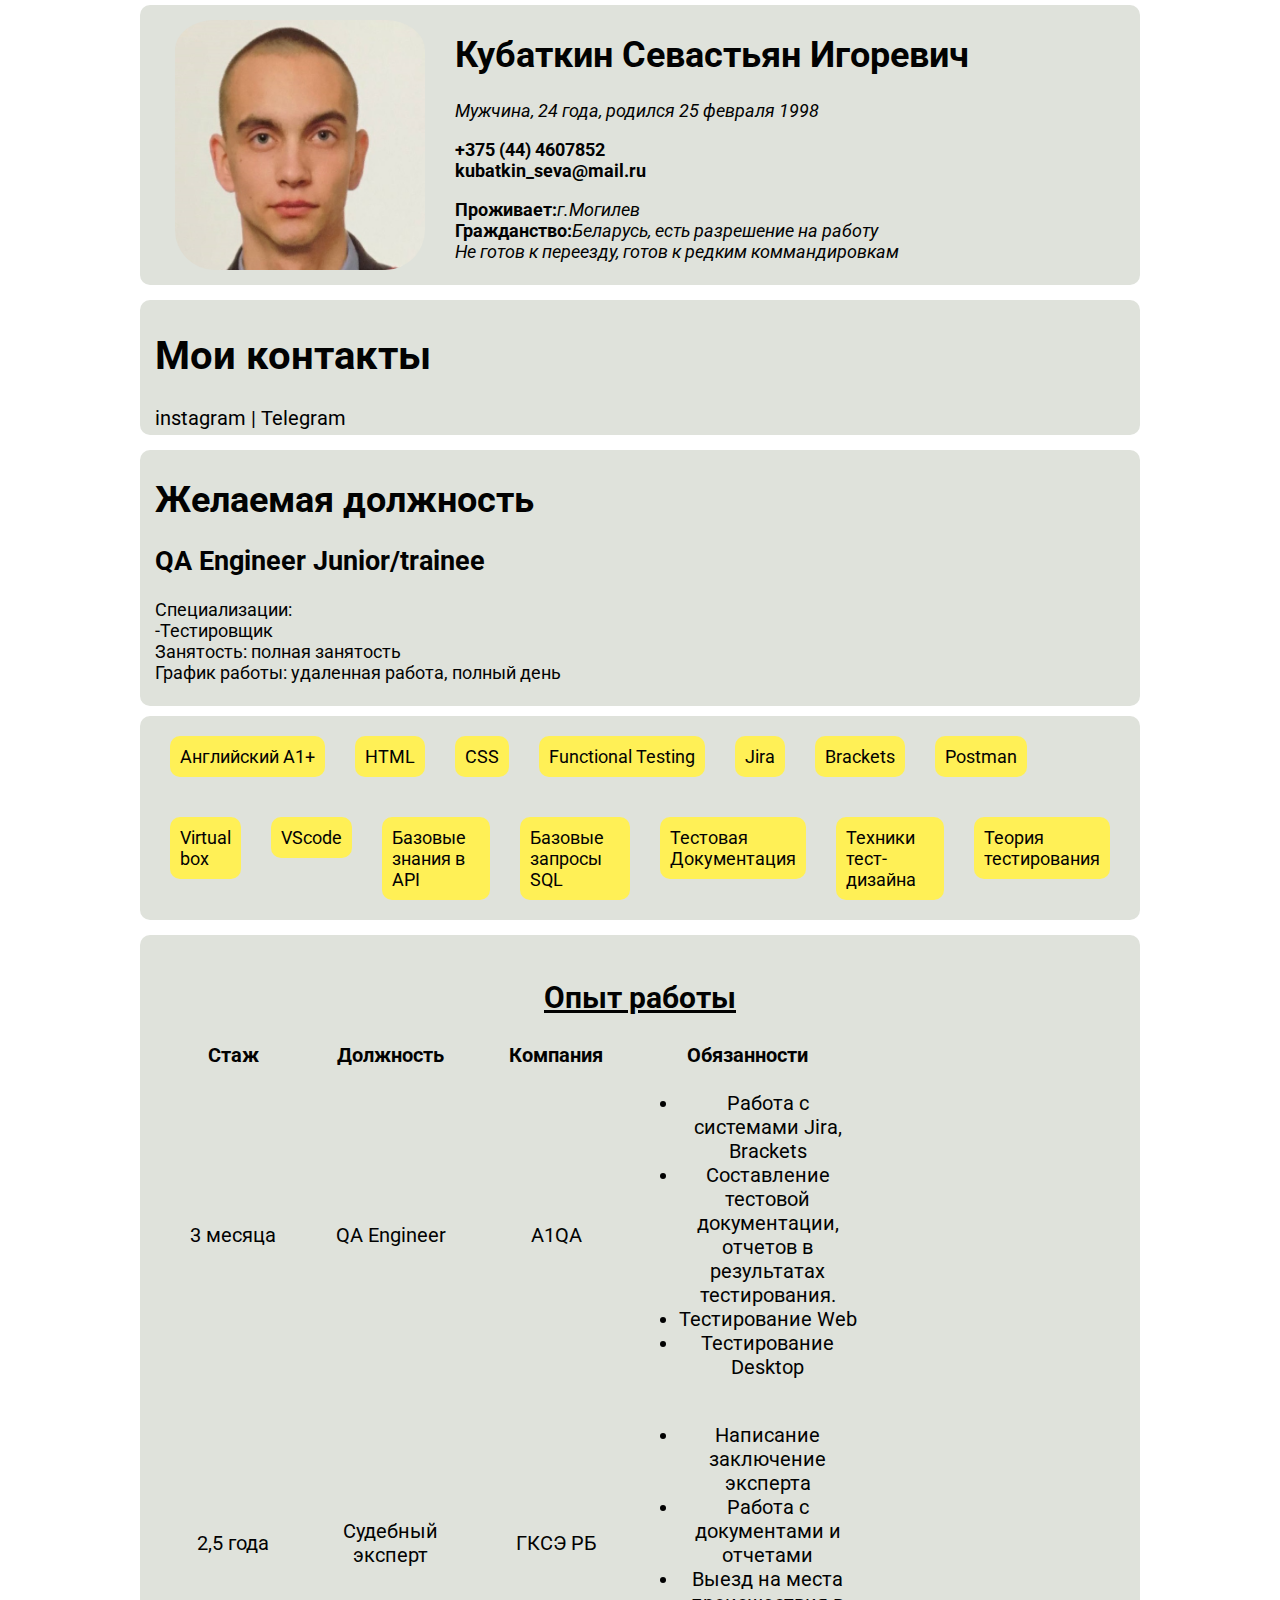
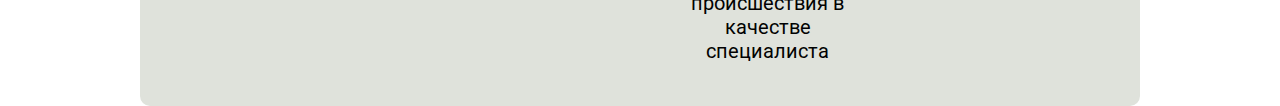
<file: index.html>
<!DOCTYPE html>
<html>
<head>
    <meta charset="UTF-8">
    <title>Резюме Тестировщик</title>
    <link rel="stylesheet" href="style.css"/>
</head>
<body>


<div class="container">    
    <div class="info">
        <img src="my1.jpeg" alt="Мое фото" class="mainphoto"/> 
        <div class="info-text">
            <h1>Кубаткин Севастьян Игоревич</h1>
            <p><em>Мужчина, 24 года, родился 25 февраля 1998</em></p>
            <p><strong>+375 (44) 4607852</strong><br>
            <strong>kubatkin_seva@mail.ru</strong></p>
            <p><strong>Проживает:</strong><em>г.Могилев</em><br> 
            <strong>Гражданство:</strong><em>Беларусь, есть разрешение на работу</em><br>
            <em>Не готов к переезду, готов к редким коммандировкам</em></p>
        </div>
        
    </div>      
 </div>
            
        <div class="contact">
            <h1>Мои контакты</h1>
              <a href="https://instagram.com/serstakt" target="_blank">instagram</a>
            |
              <a href="https://t.me/qazdaa" target="_blank"
                >Telegram</a>
        </div>

    <div class="job">
        <h1>Желаемая должность</h1>

        <h2>QA Engineer Junior/trainee</h2>
            <p>Специализации:<br> -Тестировщик<br> Занятость: полная занятость<br> 
            График работы: удаленная работа, полный день</p>
    </div>

    <div class="skills">
            <div><p>Английский А1+</p></div>
            <div><p>HTML</p></div>
            <div><p>CSS</p></div>
            <div><p>Functional Testing</p></div>
            <div><p>Jira</p></div>
            <div><p>Brackets</p></div>
            <div><p>Postman</p></div>
        </div>

        <div class="mainskill">
                <div><p>Virtual box</p></div>
                <div><p>VScode</p></div>
                <div><p>Базовые знания в API</p></div>
                <div><p>Базовые запросы SQL</p></div>
                <div><p>Тестовая Документация</p></div>
                <div><p>Техники тест-дизайна</p></div>
                <div><p>Теория тестирования</p></div>
            </div>
           
<div class="maintable">
    <div class="exp">
        <h2>Опыт работы</h2>
    </div>
        <table class="table">
        <tr>
            <th>Стаж</th>
            <th>Должность</th>
            <th>Компания</th>
            <th>Обязанности</th>

        </tr>
        <tr>
            <td>3 месяца</td>
            <td><p>QA Engineer</p></td>
            <td>A1QA</td>
            <td> <ul>
                <li>Работа с системами Jira, Brackets</li>
                <li>Составление тестовой документации, отчетов в результатах тестирования.</li>
                <li>Тестирование Web</li>
                <li>Тестирование Desktop</li>
            </ul></td>
                 
                
    
            </td>
        <tr>
            
            <td>2,5 года</td>
            <td>Судебный эксперт</td>
            <td>ГКСЭ РБ</td>
            <td><ul>
                <li>Написание заключение эксперта</li>
                <li>Работа с документами и отчетами</li>
                <li>Выезд на места происшествия в качестве специалиста</li>
            </ul></td>
                
                </p>
            </td> 
        </tr>
    </table>
</div>
     


   





       
    


    
   

</body>
</html>
</file>
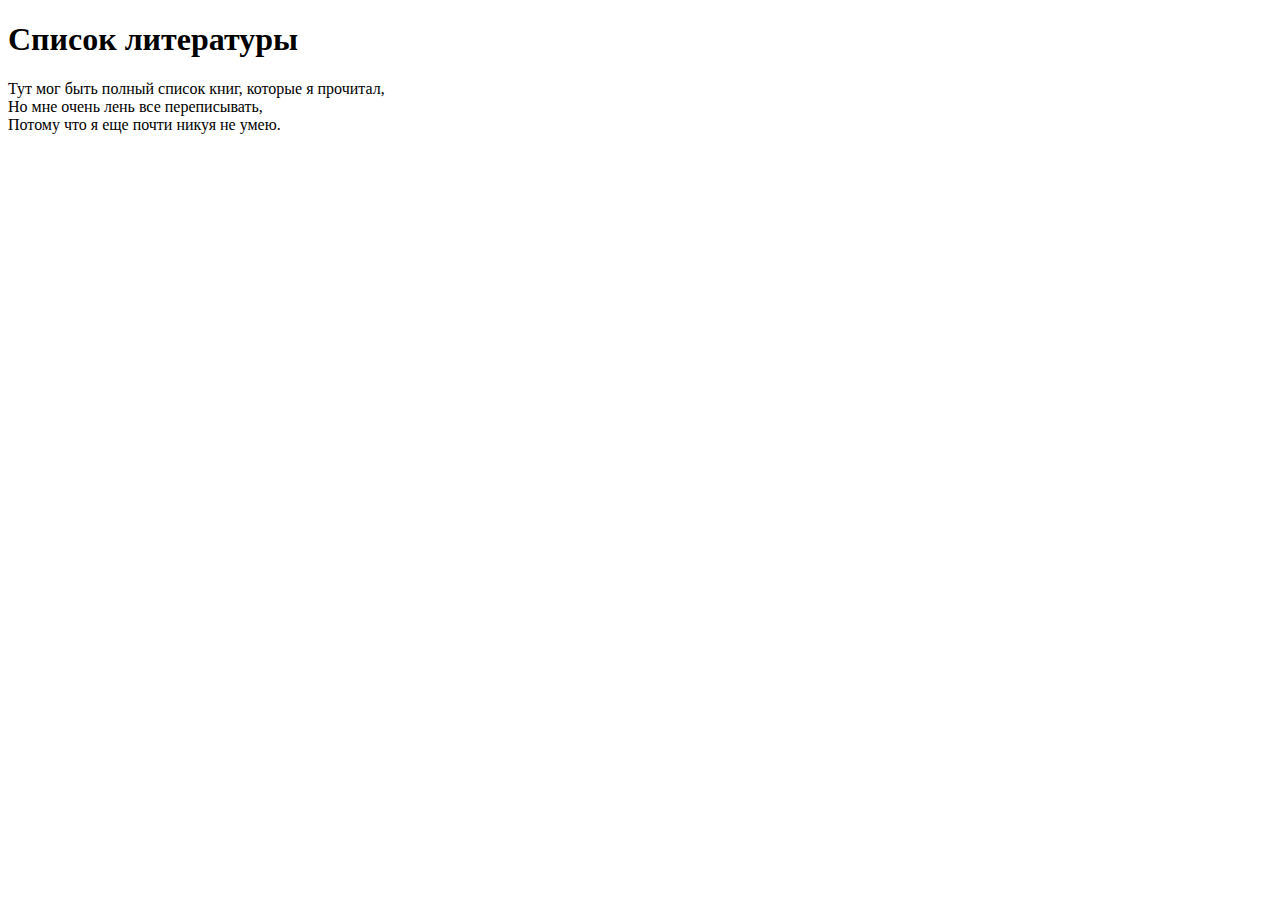
<file: library.html>
<!DOCTYPE html>
<html>
<head>
    <meta charset="UTF-8">
    
    <title>Library</title>
</head>
<body>
    <H1>Список литературы</H1>
    <p>Тут мог быть полный список книг, которые я прочитал,<br>
        Но мне очень лень все переписывать, <br>
        Потому что я еще почти никуя не умею.
    </p>
</body>
</html>
</file>
<file: style.css>
@import url('https://fonts.googleapis.com/css2?family=Roboto:wght@100&display=swap');

body {
background-color: #FFFFFF;
color: rgb(2, 2, 2);
font-size: 18px;
font-weight: normal;
font-family: 'Roboto', sans-serif;
max-width: 1000px;
margin: auto;
}

.container {
    margin-top: 5px;
    padding: 20px;
    background-color: #DFE2DB;
    border-radius: 10px;
    padding: 5px 15px;
}

.info {
    display: flex;
    margin-left: 20px;
}

.info-text {
    margin-left: 30px;
    text-align: left;
}
.mainphoto{
    width: 250px;
    height: 250px;
    border-radius: 40px;
    padding-top: 10px;
    
}

.contact {
    font-size: 20px;
    background-color: #DFE2DB;
    border-radius: 10px;
    padding: 5px 15px;
    margin-top: 15px;

}

a{
    text-decoration: none;
}
a:hover {
    text-decoration: underline;
  }

a:link {
    color:black;
}

a:visited {
    color: black;
}

.job {
    background-color: #DFE2DB;
    padding: 20px;
    border-radius: 10px;
    margin-top: 15px;
    padding: 5px 15px;
}

.skills {
    background-color: #DFE2DB;
    border-top-left-radius: 10px;
    border-top-right-radius: 10px;
    margin-top: 10px;
    padding: 5px 15px;
    max-width: 1000px;
    display: flex;
}

.skills p {
    background-color: #FFF056;
    font-size: 18px;
    margin: 15px;
    padding: 10px;
    border-radius: 10px;

}

.mainskill {
    background-color: #DFE2DB;
    border-bottom-left-radius: 10px;
    border-bottom-right-radius: 10px;
    padding: 5px 15px;
    max-width: 1000px;
    display: flex;

}

.mainskill p {
    background-color: #FFF056;
    font-size: 18px;
    margin: 15px;
    padding: 10px;
   border-radius: 10px;
}

.exp {
    text-decoration: underline;
    text-align: center;
}
.maintable {
    background-color: #DFE2DB;
    padding: 20px;
    margin-top: 15px;
    border-radius: 10px;
    font-size: 20px;
    text-align: center;
}

.table {
    width: 700px;
}

.table td {
    width: 300px;
}
</file>
